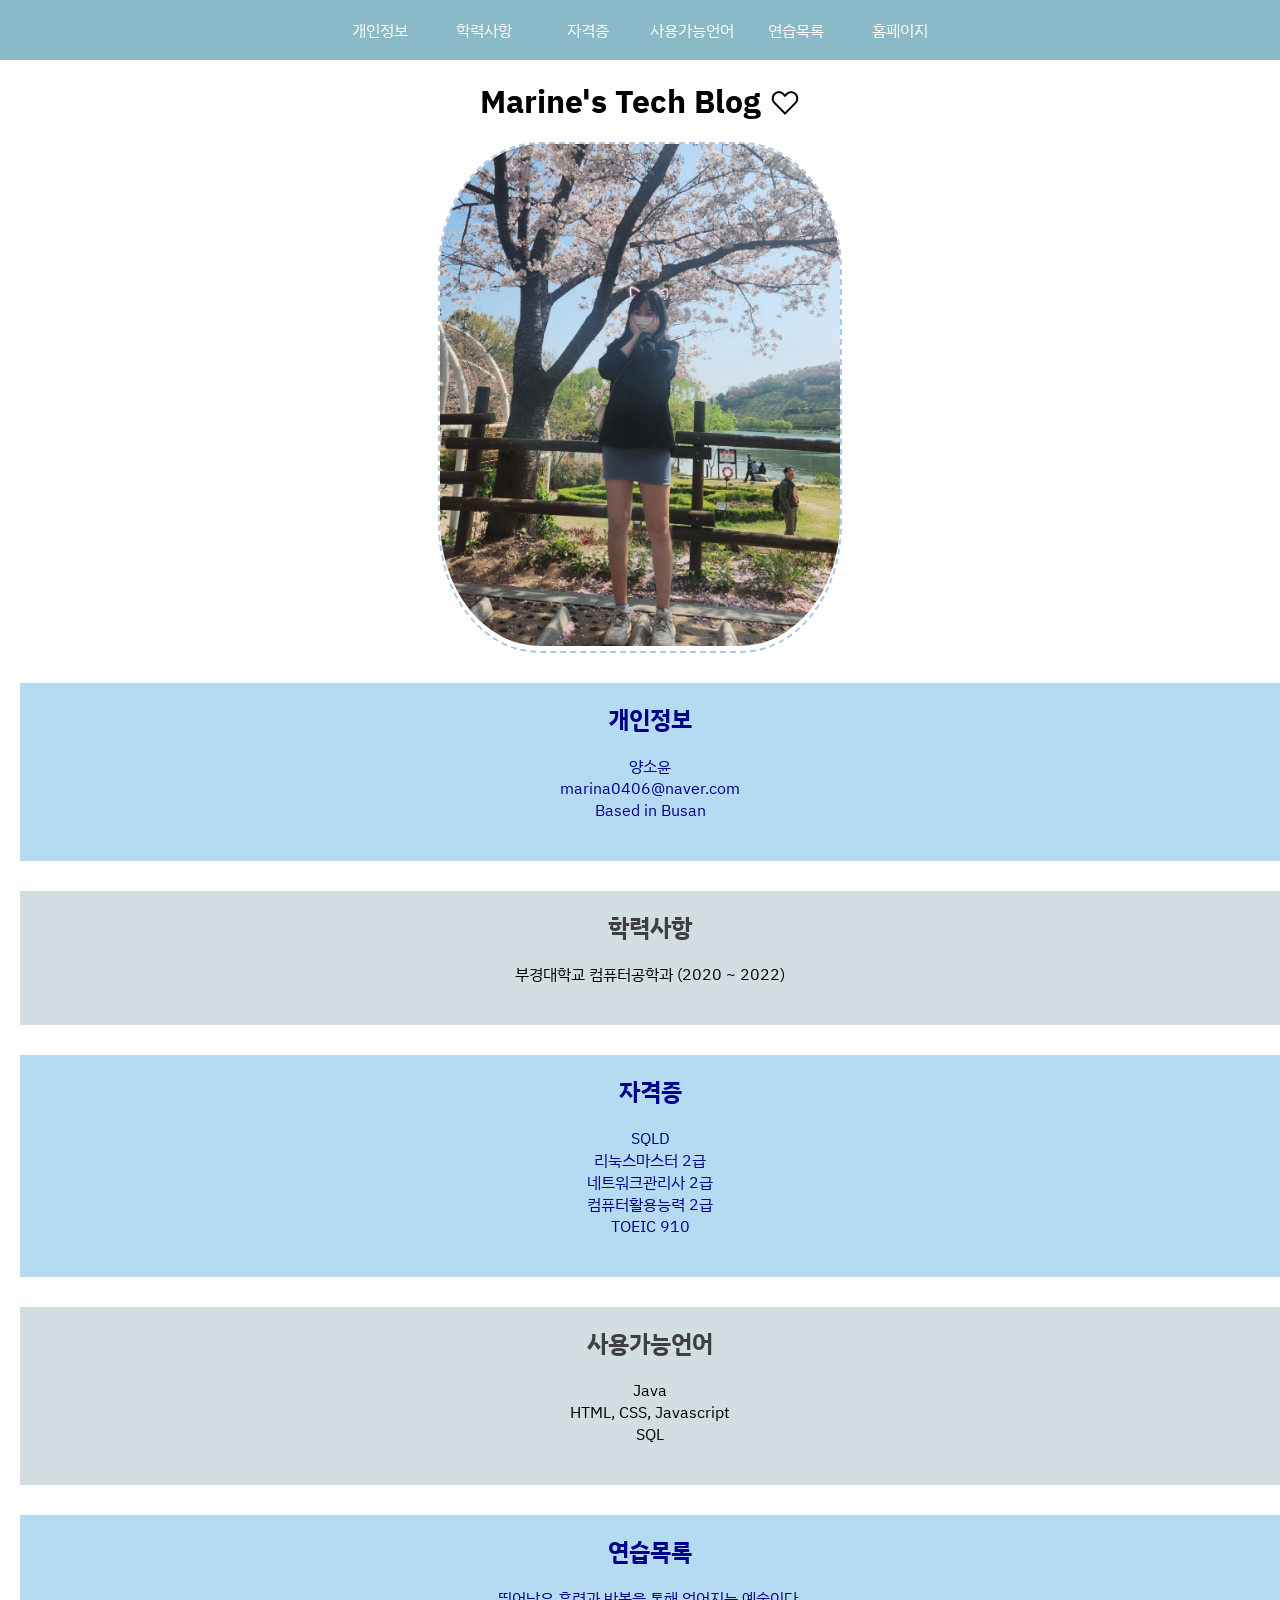
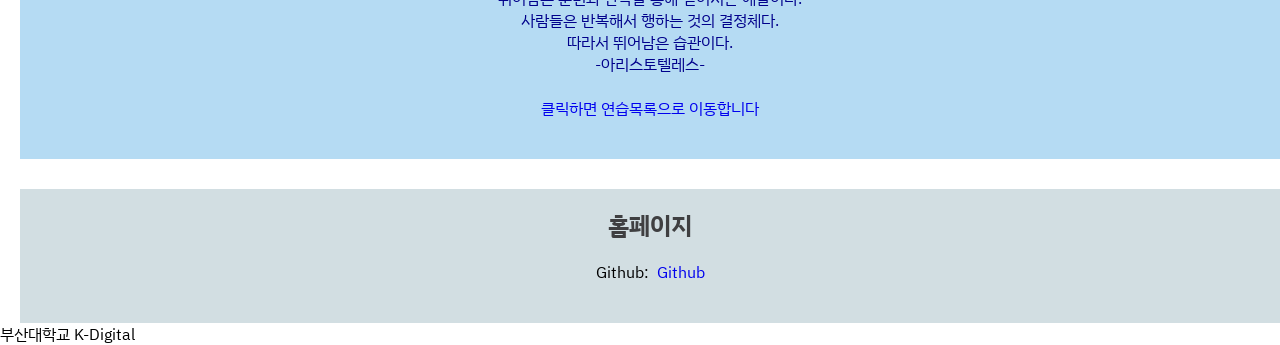
<file: index.html>
<!DOCTYPE html>
<html>

<head>
    <meta charset="UTF-8">
    <meta name="viewport" content="width=device-width, initial-scale=1.0">
    <title>K-digital3기 양소윤</title>
    <link rel = "stylesheet" type="text/css" href="./index.css" >
    <link rel="preconnect" href="https://fonts.googleapis.com">
    <link rel="preconnect" href="https://fonts.gstatic.com" crossorigin>
    <link href="https://fonts.googleapis.com/css2?family=IBM+Plex+Sans+KR:wght@300&family=Nanum+Gothic&family=Roboto+Mono:ital,wght@1,500&display=swap" rel="stylesheet">


</head>

<body>
    <header>
        <nav>
            <ul>
                <li><a href = "#a2">개인정보</a></li>
                <li><a href = "#a3">학력사항</a></li>
                <li><a href = "#a4">자격증</a></li>
                <li><a href = "#a5">사용가능언어</a></li>
                <li><a href = "#a6">연습목록</a></li>
                <li><a href = "#a6">홈페이지</a></li>
            </ul>
        </nav>
    </header>
    <h1 style ="padding:20px; ">

        Marine's Tech Blog ♡
    
    </h1>

    <main>
        
        <artcle id = "a1" class = "c1">
            <div>
                <img src="01\image\KakaoTalk_20230406_095226385.jpg"
                   />
            </div>
        </artcle>

        <article id = "a2" class = "c2">
            <h1>개인정보</h1>
            <ul>
                <li>양소윤</li>
                <li>marina0406@naver.com</li>
                <li>Based in Busan</li>
            </ul>
        </article>

        <article id = "a3" class = "c3">
            <h1>학력사항</h1>
            <ul>
                <li>부경대학교 컴퓨터공학과 (2020 ~ 2022)</li>
            </ul>
        </article>

        <article id = "a4" class = "c2">
            <h1>자격증</h1>
            <ul>
                <li>SQLD</li>
                <li>리눅스마스터 2급</li>
                <li>네트워크관리사 2급</li>
                <li>컴퓨터활용능력 2급</li>
                <li>TOEIC 910</li>
            </ul>
        </article>

        <article id = "a5" class = "c3">
            <h1>사용가능언어</h1>
            <ul>
                <li>Java</li>
                <li>HTML, CSS, Javascript</li>
                <li>SQL</li>
        
            </ul>
        </article>
        
        <article id = "a6" class = "c2">
            <h1>연습목록</h1>
            <ul>
                <li>뛰어남은 훈련과 반복을 통해 얻어지는 예술이다. </li>
                <li>사람들은 반복해서 행하는 것의 결정체다.</li>
                <li>따라서 뛰어남은 습관이다.</li>
                <li>-아리스토텔레스-</li>
                &nbsp;
                <li><a href=".\techblog\practice.html">클릭하면 연습목록으로 이동합니다</a></li>
                
        
            </ul>
        </article>

        <article id = "a7" class = "c3">
            <h1>홈페이지</h1>
            <ul>
                <li>Github:&ensp;<a href="https://github.com/marine-yang-so-yun?tab=repositories"> Github</a></li>
        
            </ul>
        </article>
    
    </main>
    <footer>
        부산대학교 K-Digital
    </footer>
</body>

</html>
</file>
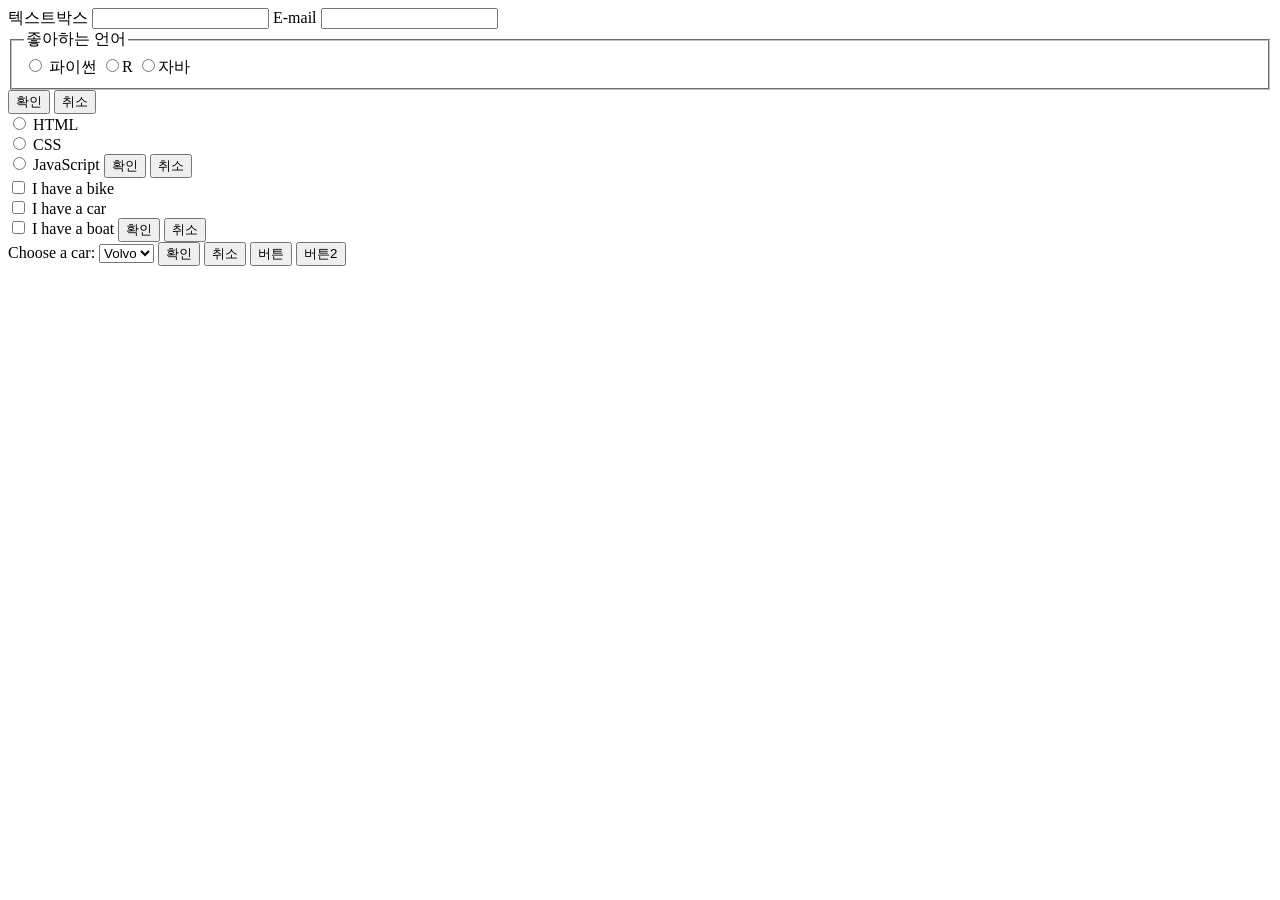
<file: 11.html>
<!DOCTYPE html>
<html lang="en">

<head>
    <meta charset="UTF-8">
    <meta name="viewport" content="width=device-width, initial-scale=1.0">
    <title>K-Digital 3기 JS</title>
</head>

<body>
    <form method="post" action="a.jsp">
        <label> 텍스트박스
        <input type="text" name="txt1">
        </label>
        <label for="emailid">E-mail</label>
        <input type="email" id="emailid" name="email" required>

        <fieldset>
            <legend>좋아하는 언어</legend>
            <input type="radio" name="fav" id="pythonid" value="python">
            <label for="pythonid">파이썬</label>
            <input type="radio" name="fav" value="R">R
            <input type="radio" name="fav" value="java">자바

        </fieldset>
        <input type="submit" value="확인">
        <input type="reset" value="취소">
    </form>
    <form>
        <input type="radio" id="html" name="fav_language" value="HTML">
        <label for="html">HTML</label><br>
        <input type="radio" id="css" name="fav_language" value="CSS">
        <label for="css">CSS</label><br>
        <input type="radio" id="javascript" name="fav_language" value="JavaScript">
        <label for="javascript">JavaScript</label>
        <input type="submit" value="확인">
        <input type="reset" value="취소">
    </form>
    <form>
        <input type="checkbox" id="vehicle1" name="vehicle1" value="Bike">
        <label for="vehicle1"> I have a bike</label><br>
        <input type="checkbox" id="vehicle2" name="vehicle2" value="Car">
        <label for="vehicle2"> I have a car</label><br>
        <input type="checkbox" id="vehicle3" name="vehicle3" value="Boat">
        <label for="vehicle3"> I have a boat</label>
        <input type="submit" value="확인">
        <input type="reset" value="취소">
    </form>

    <label for="cars">Choose a car:</label>
    <select id="cars" name="cars">
        <option value="volvo">Volvo</option>
        <option value="saab">Saab</option>
        <option value="fiat">Fiat</option>
        <option value="audi">Audi</option>

    </select>

        <input type="submit" value="확인">
        <input type="reset" value="취소">
        <input type="button" value="버튼">
        <button>버튼2</button>
</body>

</html>
</file>
<file: index.css>
article {

    background-color: aliceblue;
    color: darkblue;
    margin-top: 30px;
    margin-left: 20px;
    padding: 20px;


}

h1  {
    display: flex;
    justify-content: center;
    align-items: center;
}

#a1 {
    
    display: flex;
    justify-content: center;
    align-items: center;
}


*   {
    font-family: 'IBM Plex Sans KR', sans-serif;
    margin: 0px;
    padding: 0px;
}

header  {
    top: 0px;
    left: 0px;
    position: sticky;
}


nav {
    height: 60px;
    background-color:rgb(138, 185, 200);
    display: flex;
    justify-content: center;
    align-items: center;
    
}

nav li  {
    display: inline-flex;
    justify-content: center;
    align-items: center;
    /* block형이 아니라 inline-block형으로 바꿈 */
    width: 100px;
    height:60px;
  
    /* background-color: aliceblue; */
}

nav li:hover {
    background-color: white;
    color: rgb(138, 185, 200);
}

nav a:hover    {
    color: rgb(138, 185, 200);
}

#a2,#a4,#a6 {
    background-color: rgb(181, 219, 243);
}

.c3 {
    background-color: rgba(178, 198, 205, 0.583);
}

.c3>h1 {
    color: rgb(63, 63, 65);
}

.c3 li {
    color: black;
}

/* c3 > ul > li == c3 li : 공백으로 놓으면 같은 역할 */

ul  {
    margin: 20px;
}



article li{

   
    display: flex;
    justify-content: center;
    align-items: center;


}


nav a   {
    text-decoration: none; /* 하이퍼링크의 밑줄을 뺀다 */
    color: white;
}

article a   {
    text-decoration:none;
    
}

.c2 a:hover {
    background-color:cornflowerblue;
}

.c3 a:hover {
    background-color:cornflowerblue;
}

#a1 > div   {
    border: 2px solid rgb(172, 199, 228);
    border-style:dashed;
    border-radius: 25%;
    width: 400px;
}

#a1 img {
    width: 100%;
    border-radius: 25%;
}


main    {
    display:flex;
    flex-direction: column;
    
}
</file>
